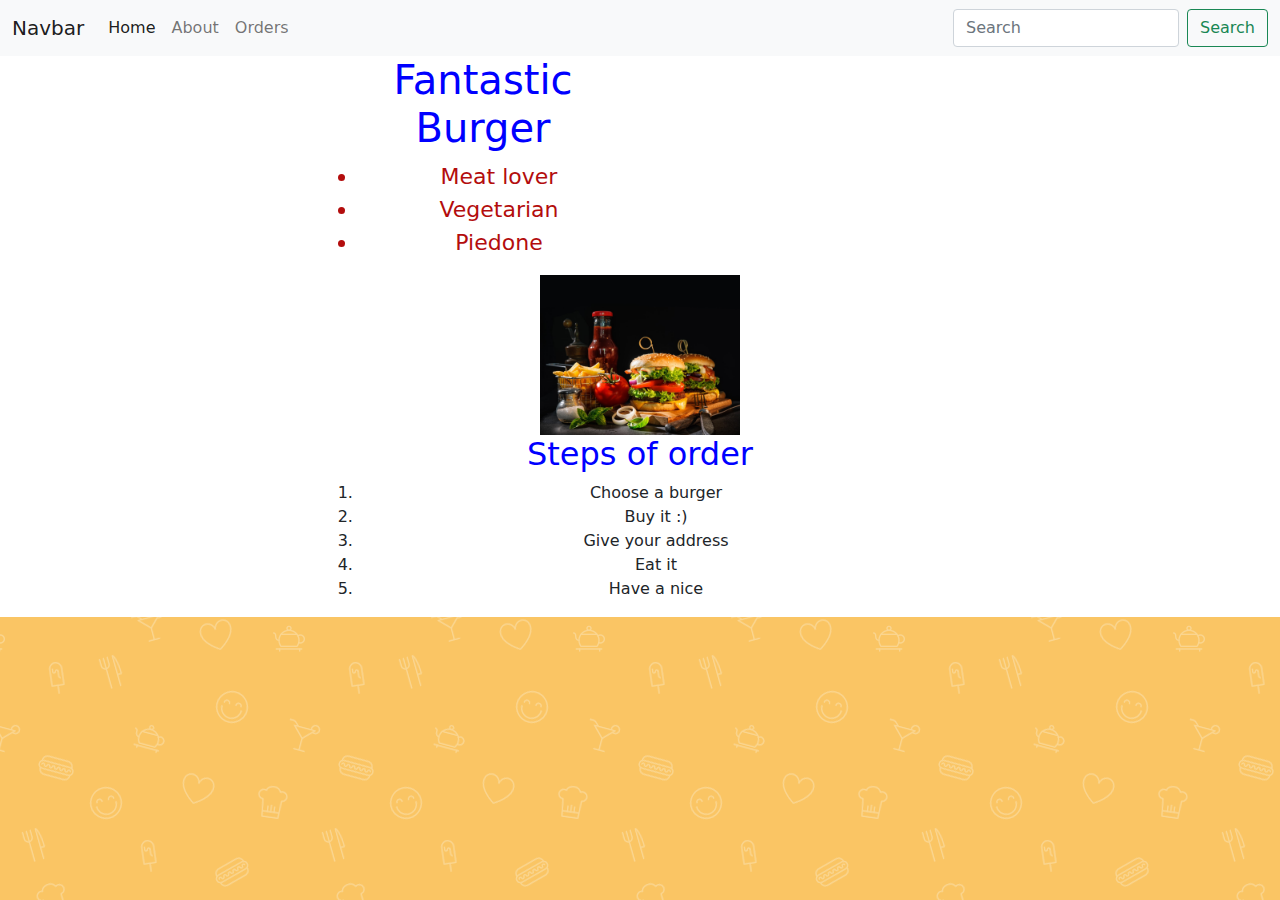
<file: index.html>
<!DOCTYPE html>
<html lang="en">

<head>
  <meta charset="UTF-8">
  <meta http-equiv="X-UA-Compatible" content="IE=edge">
  <meta name="viewport" content="width=device-width, initial-scale=1.0">
  <title>Elso oldal</title>
  <link rel="stylesheet" href="css/style.css">
  <link rel="stylesheet" href="bootstrap-5.1.0-dist/css/bootstrap.min.css">
</head>

<body>
  <nav class="navbar navbar-expand-lg navbar-light bg-light">
    <div class="container-fluid">
      <a class="navbar-brand" href="">Navbar</a>
      <button class="navbar-toggler" type="button" data-bs-toggle="collapse" data-bs-target="#navbarSupportedContent"
        aria-controls="navbarSupportedContent" aria-expanded="false" aria-label="Toggle navigation">
        <span class="navbar-toggler-icon"></span>
      </button>
      <div class="collapse navbar-collapse" id="navbarSupportedContent">
        <ul class="navbar-nav me-auto mb-2 mb-lg-0">
          <li class="nav-item">
            <a class="nav-link active" aria-current="page" href="/index.html">Home</a>
          </li>
          <li class="nav-item">
            <a class="nav-link" href="/about.html">About</a>
          </li>
          <li class="nav-item">
            <a class="nav-link" href="/pages/orders.html" tabindex="-1">Orders</a>
          </li>
        </ul>
        <form class="d-flex">
          <input class="form-control me-2" type="search" placeholder="Search" aria-label="Search">
          <button class="btn btn-outline-success" type="submit">Search</button>
        </form>
      </div>
    </div>
  </nav>


  <div class="row">
    <div class="col-3"></div>
    <div id="kozepso" class="col-6 ">
      <div class="ListStyle UlS">
        <h1>Fantastic Burger</h1>
        <ul>
          <li>Meat lover</li>
          <li>Vegetarian</li>
          <li>Piedone</li>
        </ul>
      </div>
      <img src="/img/hamburger.jpg" alt="hambi">
      <h2>Steps of order</h2>
      <ol>
        <li>Choose a burger</li>
        <li>Buy it :)</li>
        <li>Give your address</li>
        <li>Eat it</li>
        <li>Have a nice</li>
      </ol>
    </div>
    <div class="col-3"></div>
  </div>
<script src="/bootstrap-5.1.0-dist/js/bootstrap.min.js"></script>
</body>

</html>
</file>
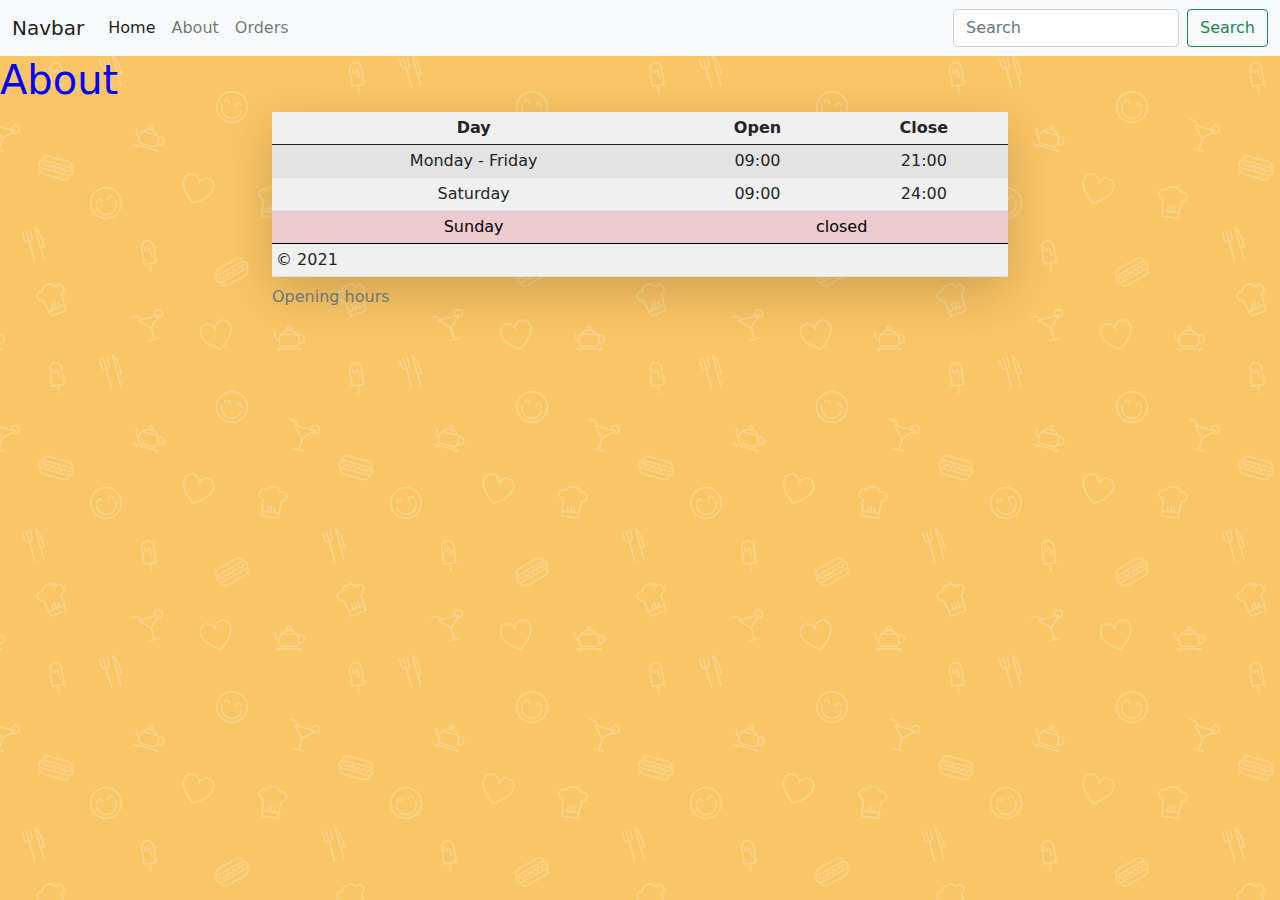
<file: about.html>
<!DOCTYPE html>
<html lang="en">

<head>
    <meta charset="UTF-8">
    <meta http-equiv="X-UA-Compatible" content="IE=edge">
    <meta name="viewport" content="width=device-width, initial-scale=1.0">
    <link rel="stylesheet" href="bootstrap-5.1.0-dist/css/bootstrap.min.css">
    <link rel="stylesheet" href="css/style.css">
    <title>Document</title>

</head>

<body>
    <nav class="navbar navbar-expand-lg navbar-light bg-light">
        <div class="container-fluid">
          <a class="navbar-brand" href="">Navbar</a>
          <button class="navbar-toggler" type="button" data-bs-toggle="collapse" data-bs-target="#navbarSupportedContent" aria-controls="navbarSupportedContent" aria-expanded="false" aria-label="Toggle navigation">
            <span class="navbar-toggler-icon"></span>
          </button>
          <div class="collapse navbar-collapse" id="navbarSupportedContent">
            <ul class="navbar-nav me-auto mb-2 mb-lg-0">
              <li class="nav-item">
                <a class="nav-link active" aria-current="page" href="/index.html">Home</a>
              </li>
              <li class="nav-item">
                <a class="nav-link" href="/about.html">About</a>
              </li>
              <li class="nav-item">
                <a class="nav-link" href="/pages/orders.html" tabindex="-1" >Orders</a>
              </li>
            </ul>
            <form class="d-flex">
              <input class="form-control me-2" type="search" placeholder="Search" aria-label="Search">
              <button class="btn btn-outline-success" type="submit">Search</button>
            </form>
          </div>
        </div>
      </nav>
    <h1>About
    </h1>
    <div class="container">
        <div class="row">
            <div class="col-2"></div>
            <div class="col-8"> 
                <table class="table table-striped table-borderedless table-sm shadow-lg p-3 mb-5 bg-grey ">
                    </thead>
                    <caption>Opening hours</caption>
                    <thead>
                        <tr>
                            <th>Day</th>
                            <th>Open</th>
                            <th>Close</th>
                        </tr>
                    </thead>
                    <tbody>
                        <tr>
                            <td>Monday - Friday</td>
                            <td>09:00</td>
                            <td>21:00</td>
                        </tr>
                        <tr>
                            <td>Saturday</td>
                            <td>09:00</td>
                            <td>24:00</td>
                        </tr>
                        <tr class="table-danger">
                            <td>Sunday</td>
                            <td colspan="2" style="text-align: center;">closed </td>
                        </tr>
                    </tbody>
                    <tfoot>
                        <tr>
                            <td colspan="3" >
                                &copy; 2021
                            </td>
                        </tr>
                    </tfoot>
                </table>
            </div>
            <div class="col-2"></div>
        </div>
        
    </div>

</body>

</html>
</file>
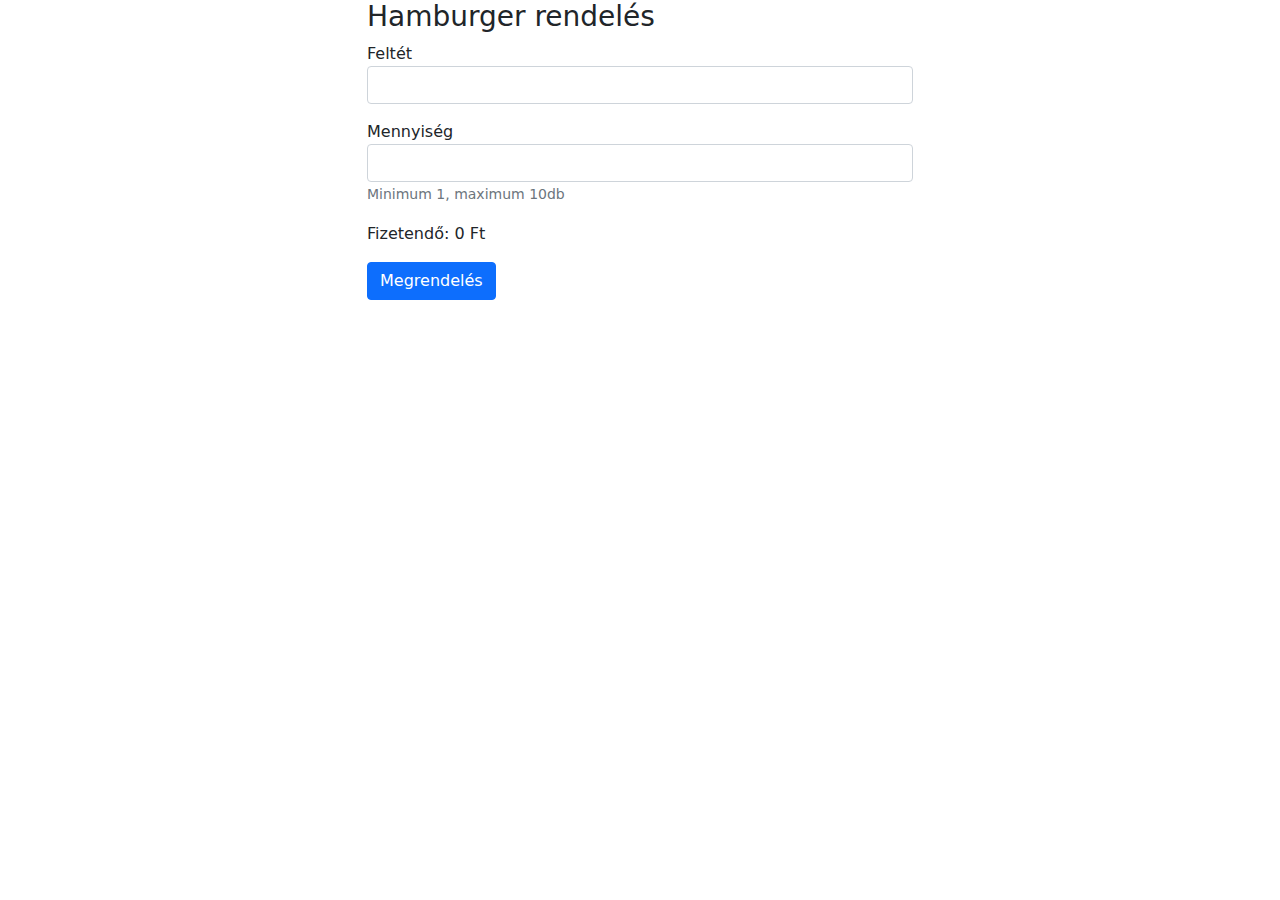
<file: javas.html>
<!DOCTYPE html>
<html lang="en">

<head>
    <meta charset="UTF-8">
    <meta http-equiv="X-UA-Compatible" content="IE=edge">
    <meta name="viewport" content="width=device-width, initial-scale=1.0">
    <title>Document</title>
    <link rel="stylesheet" href="bootstrap-5.1.0-dist/css/bootstrap.min.css">
</head>

<body>
    <div class="container">
        <div class="row">
            <div class="col-3"></div>
            <div class="col-6">
                <h3>Hamburger rendelés</h3>
                <form>
                    <div class="form-group mb-3">
                        <label for="">Feltét</label>
                        <input type="text" name="top-input" class="form-control">
                    </div>
                    <div class="form-group mb-3">
                        <label for="">Mennyiség</label>
                        <input type="number" name="amount-input" class="form-control">
                        <small class="form-text text-muted">
                            Minimum 1, maximum 10db
                        </small>
                    </div>
                    <div class="form-group mb-3">
                        Fizetendő: <span class="show-amount">0</span> Ft
                    </div>

                    <button type="button" onclick="calcAmount()" class="btn btn-primary">Megrendelés</button>
                </form>
                
            </div>
            <div class="col-3"></div>
        </div>
    </div>

    <script src="main.js"></script>
</body>

</html>
</file>
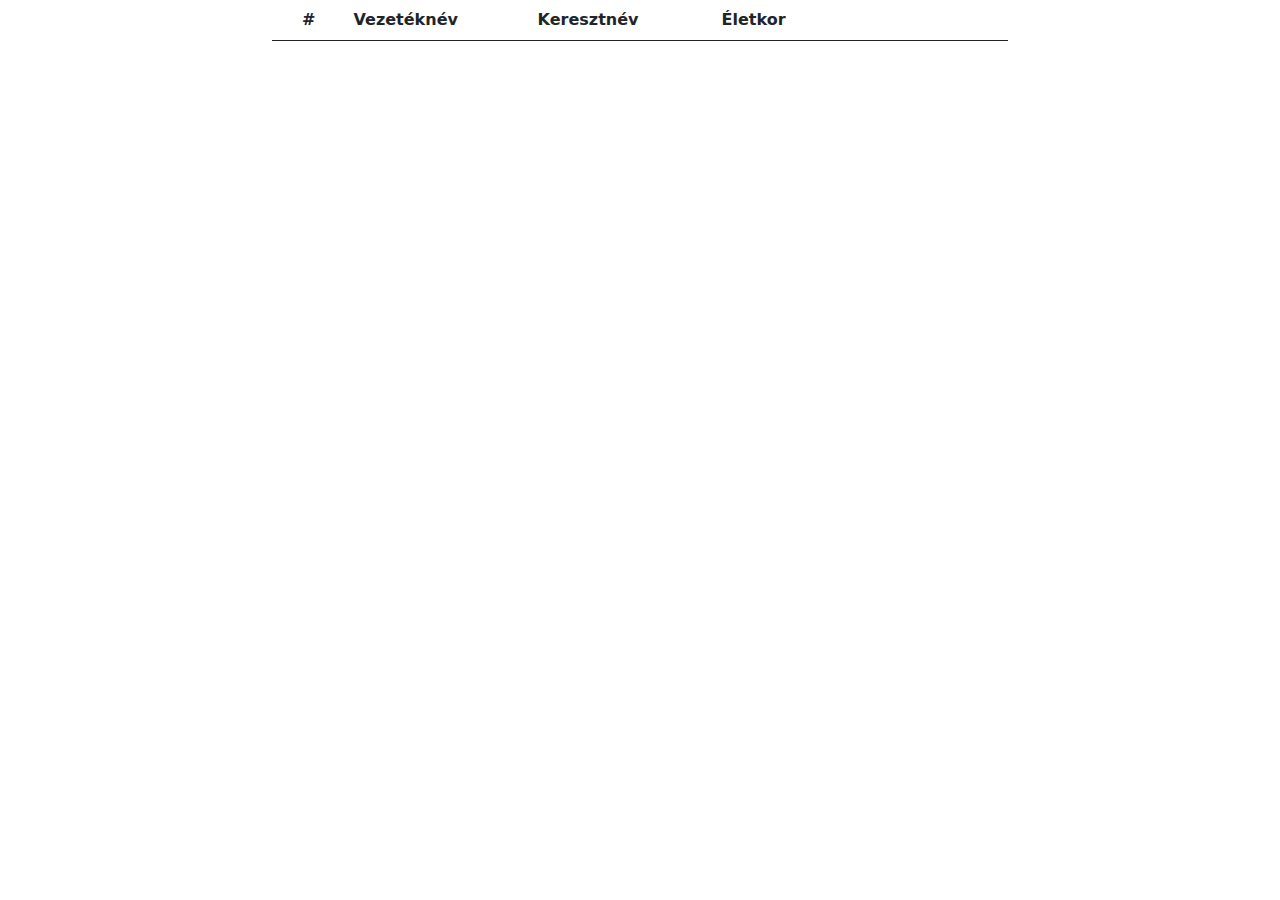
<file: tables.html>
<!DOCTYPE html>
<html lang="en">

<head>
    <meta charset="UTF-8">
    <meta http-equiv="X-UA-Compatible" content="IE=edge">
    <meta name="viewport" content="width=device-width, initial-scale=1.0">
    <title>Document</title>
    <link rel="stylesheet" href="bootstrap-5.1.0-dist/css/bootstrap.min.css">
    <link rel="stylesheet" href="https://use.fontawesome.com/releases/v5.15.4/css/all.css">
    <link rel="stylesheet" href="/css/table.css">

<body>
    <div class="container-md">
        <div class="row">
            <div class="col-0 col-lg-2 "></div>
            <div class="col-12 col-lg-8 ">
                <div class="form">
                </div>
                <div class="table-responsive-sm">
                    <table id="userTable" class="table table-striped table-hover table-responsive-sm">
                        <thead>
                            <tr>
                                <th id="id">#</th>
                                <th id="surname">Vezetéknév</th>
                                <th id="lastname">Keresztnév</th>
                                <th id="age">Életkor</th>
                                <th id="actions"></th>
                            </tr>
                        </thead>
                        <tbody>
                        </tbody>
                    </table>
                </div>
            </div>
            <div class="col-0 col-lg-2 "></div>
        </div>
    </div>
    <script src="tables.js"></script>
</body>

</html>
</file>
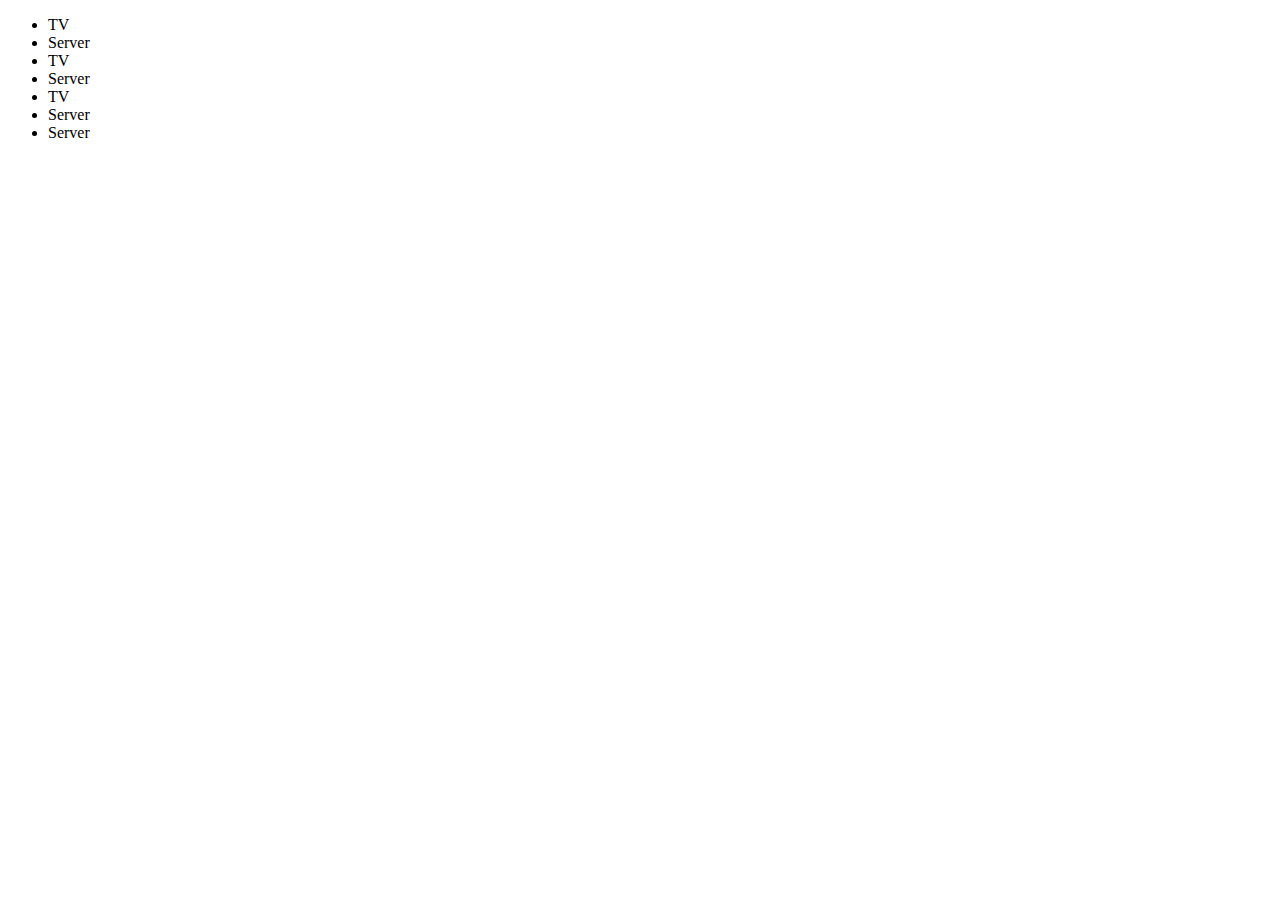
<file: test.html>
<!DOCTYPE html>
    <html lang="hu">
     <head>
        <meta charset="UTF-8">
        <meta name="viewport" content="width=device-width, initial-scale=1.0">
        <meta http-equiv="X-UA-Compatible" content="ie=edge">
        <title>Arrow Function Example</title>
    </head>
     <body>
        <ul id="price-list">
            <li>TV</li>
            <li data-company="Dell">Server</li>
            <li data-price="11.012,12">TV</li>
            <li data-price="23.243,55">Server</li>
            <li data-price="4.543,29">TV</li>
            <li data-price="230.323,32">Server</li>
            <li data-price="48.344,30">Server</li>
        </ul>
    </body>
    <script>
        const serverPrice = Array.from(
            document.querySelectorAll('#price-list li[data-price]'))
             .filter(item => item.textContent.includes('Server'))
             .map(item => parseFloat(item.dataset.price.replace('.', '')
             .replace(',', '.')))             
            .reduce((total, item) => total + item);         
        console.log(serverPrice);
    </script>
</html>
</file>
<file: css/style.css>
@import url('https://fonts.googleapis.com/css2?family=Marck+Script&display=swap');
html{
    font-family: "Marck Script";
    background-image: url(../img/food.png);
    background-position: center top;

}
h1 {
    color: blue;
    ;
}
h2{
    color: blue
}

img{
    width: 200px;
    
}
.ListStyle {
    font-size: 22px;
    font-weight: 500;
    color: springgreen;
    max-width: 50%;
    text-decoration: none;
    
}

.UlS{
    color:rgb(179, 13, 13);
    text-decoration: none;
    
}
.ul a{
    font-size: 22px;
    font-weight: 500;
    color: springgreen;
    max-width: 50%;
    text-decoration: none;
}
a{
    text-decoration: none;
}
a[visited]{
    text-decoration: underline;
}
table{
    background-color: #f0f0f0;
    text-align: center;
}
table tfoot{
    text-align: left;
}
body{
    background-color: transparent;
}
#kozepso{
    text-align: center;
}
</file>
<file: css/table.css>
.btnTD{
    text-align: right;

}
input{
    width: 100%
}
#id{
    width: 10%;
    text-align: center;
}
#surname{
    width: 25%
}
#lastname{
    width: 25%
}
#age{
    width: 10%
}
td[name='addButton']{
    text-align: right;
}
td[name='modifyButton']{
    text-align: right;
}

td[name='addButton'] button{
width: 82px;
}
.container{
    margin: 0px,0px,0px,0px;
}
</file>
